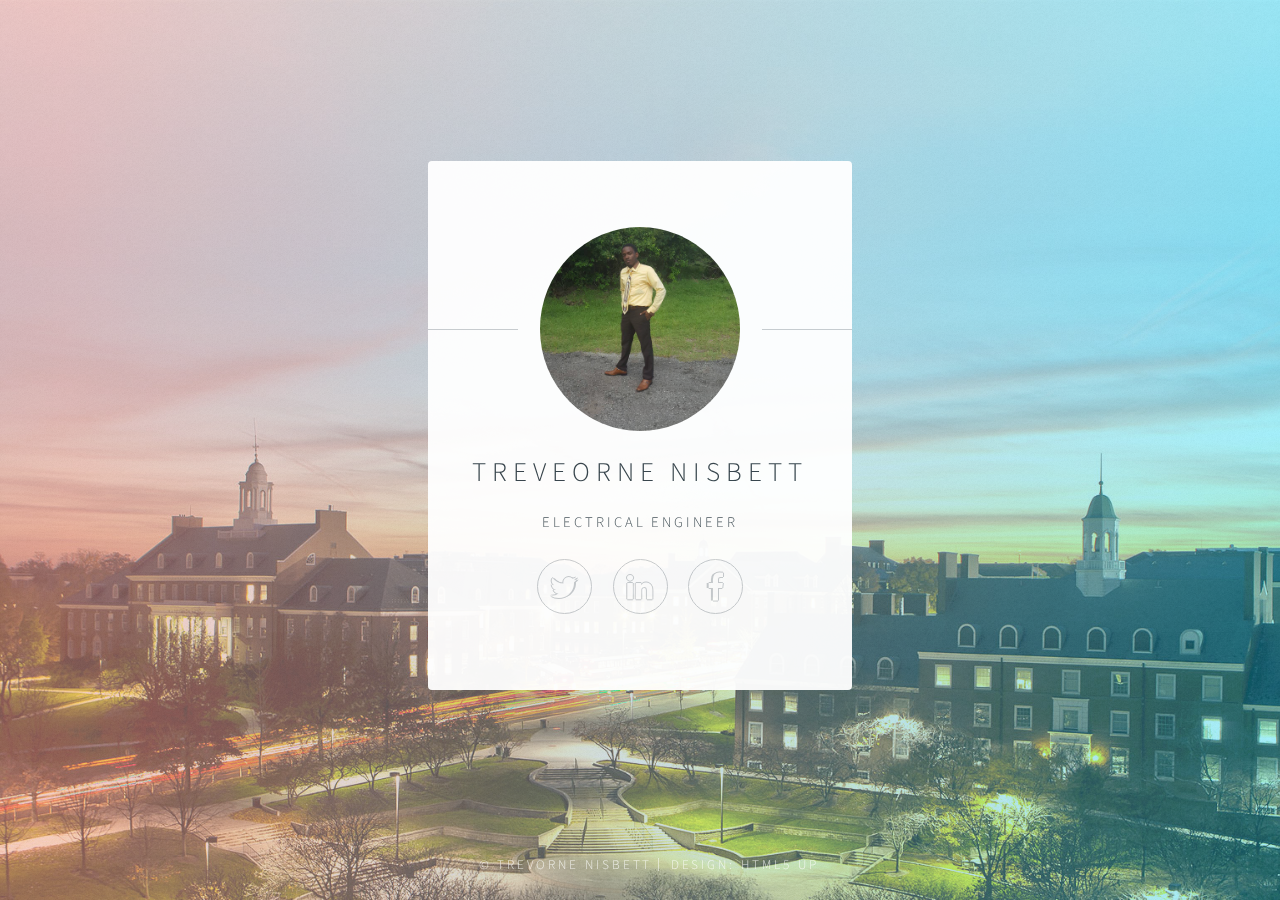
<file: html5up-identity/index.html>
<!DOCTYPE HTML>
<!--
	Identity by HTML5 UP
	html5up.net | @ajlkn
	Free for personal and commercial use under the CCA 3.0 license (html5up.net/license)
-->
<html>
	<head>
		<title>Identity by HTML5 UP</title>
		<meta charset="utf-8" />
		<meta name="viewport" content="width=device-width, initial-scale=1" />
		<!--[if lte IE 8]><script src="assets/js/html5shiv.js"></script><![endif]-->
		<link rel="stylesheet" href="assets/css/main.css" />
		<!--[if lte IE 9]><link rel="stylesheet" href="assets/css/ie9.css" /><![endif]-->
		<!--[if lte IE 8]><link rel="stylesheet" href="assets/css/ie8.css" /><![endif]-->
		<noscript><link rel="stylesheet" href="assets/css/noscript.css" /></noscript>
	</head>
	<body class="is-loading">

		<!-- Wrapper -->
			<div id="wrapper">

				<!-- Main -->
					<section id="main">
						<header>
							<span class="avatar"><img src="images/profilePicture.jpg" alt="" width="200px"/></span>
							<h1>Treveorne Nisbett</h1>
							<p>Electrical Engineer</p>
						</header>
						<!--
						<hr />
						<h2>Extra Stuff!</h2>
						<form method="post" action="#">
							<div class="field">
								<input type="text" name="name" id="name" placeholder="Name" />
							</div>
							<div class="field">
								<input type="email" name="email" id="email" placeholder="Email" />
							</div>
							<div class="field">
								<div class="select-wrapper">
									<select name="department" id="department">
										<option value="">Department</option>
										<option value="sales">Sales</option>
										<option value="tech">Tech Support</option>
										<option value="null">/dev/null</option>
									</select>
								</div>
							</div>
							<div class="field">
								<textarea name="message" id="message" placeholder="Message" rows="4"></textarea>
							</div>
							<div class="field">
								<input type="checkbox" id="human" name="human" /><label for="human">I'm a human</label>
							</div>
							<div class="field">
								<label>But are you a robot?</label>
								<input type="radio" id="robot_yes" name="robot" /><label for="robot_yes">Yes</label>
								<input type="radio" id="robot_no" name="robot" /><label for="robot_no">No</label>
							</div>
							<ul class="actions">
								<li><a href="#" class="button">Get Started</a></li>
							</ul>
						</form>
						<hr />
						-->
						<footer>
							<ul class="icons">
								<li><a href="#" class="fa-twitter">Twitter</a></li>
								<li><a href="https://www.linkedin.com/feed/" class="fa-linkedin">Linkedin</a></li>
								<li><a href="#" class="fa-facebook">Facebook</a></li>
							</ul>
						</footer>
					</section>

				<!-- Footer -->
					<footer id="footer">
						<ul class="copyright">
							<li>&copy; Trevorne Nisbett</li><li>Design: <a href="http://html5up.net">HTML5 UP</a></li>
						</ul>
					</footer>

			</div>

		<!-- Scripts -->
			<!--[if lte IE 8]><script src="assets/js/respond.min.js"></script><![endif]-->
			<script>
				if ('addEventListener' in window) {
					window.addEventListener('load', function() { document.body.className = document.body.className.replace(/\bis-loading\b/, ''); });
					document.body.className += (navigator.userAgent.match(/(MSIE|rv:11\.0)/) ? ' is-ie' : '');
				}
			</script>

	</body>
</html>
</file>
<file: html5up-identity/assets/css/ie9.css>
/*
	Identity by HTML5 UP
	html5up.net | @ajlkn
	Free for personal and commercial use under the CCA 3.0 license (html5up.net/license)
*/

/* Basic */

	body {
		background-image: url("../../images/bg.jpg");
		background-repeat: no-repeat;
		background-size: cover;
		background-position: bottom center;
		background-attachment: fixed;
	}

		body:after {
			display: none;
		}

/* List */

	ul.icons li a:before {
		color: #c8cccf;
	}

	ul.icons li a:hover:before {
		color: #ff7496;
	}

/* Wrapper */

	#wrapper {
		text-align: center;
	}

/* Main */

	#main {
		display: inline-block;
	}
</file>
<file: html5up-identity/assets/css/ie8.css>
/*
	Identity by HTML5 UP
	html5up.net | @ajlkn
	Free for personal and commercial use under the CCA 3.0 license (html5up.net/license)
*/

/* List */

	ul.icons li a {
		-ms-behavior: url("assets/js/PIE.htc");
	}

		ul.icons li a:before {
			text-align: center;
			font-size: 26px;
		}

/* Main */

	#main {
		-ms-behavior: url("assets/js/PIE.htc");
	}

		#main .avatar img {
			-ms-behavior: url("assets/js/PIE.htc");
		}

/* Footer */

	#footer {
		color: #fff;
	}

		#footer .copyright li {
			border-left: solid 1px #fff;
		}
</file>
<file: html5up-identity/assets/css/noscript.css>
/*
	Identity by HTML5 UP
	html5up.net | @ajlkn
	Free for personal and commercial use under the CCA 3.0 license (html5up.net/license)
*/

/* Basic */

	body:after {
		display: none;
	}

/* Main */

	#main {
		-moz-transform: none !important;
		-webkit-transform: none !important;
		-ms-transform: none !important;
		transform: none !important;
		opacity: 1 !important;
	}
</file>
<file: html5up-identity/assets/css/main.css>
@charset "UTF-8";
@import url(font-awesome.min.css);
@import url("https://fonts.googleapis.com/css?family=Source+Sans+Pro:300");

/*
	Identity by HTML5 UP
	html5up.net | @ajlkn
	Free for personal and commercial use under the CCA 3.0 license (html5up.net/license)
*/

/* Reset */

	html, body, div, span, applet, object, iframe, h1, h2, h3, h4, h5, h6, p, blockquote, pre, a, abbr, acronym, address, big, cite, code, del, dfn, em, img, ins, kbd, q, s, samp, small, strike, strong, sub, sup, tt, var, b, u, i, center, dl, dt, dd, ol, ul, li, fieldset, form, label, legend, table, caption, tbody, tfoot, thead, tr, th, td, article, aside, canvas, details, embed, figure, figcaption, footer, header, hgroup, menu, nav, output, ruby, section, summary, time, mark, audio, video {
		margin: 0;
		padding: 0;
		border: 0;
		font-size: 100%;
		font: inherit;
		vertical-align: baseline;
	}

	article, aside, details, figcaption, figure, footer, header, hgroup, menu, nav, section {
		display: block;
	}

	body {
		line-height: 1;
	}

	ol, ul {
		list-style: none;
	}

	blockquote, q {
		quotes: none;
	}

	blockquote:before, blockquote:after, q:before, q:after {
		content: '';
		content: none;
	}

	table {
		border-collapse: collapse;
		border-spacing: 0;
	}

	body {
		-webkit-text-size-adjust: none;
	}

/* Box Model */

	*, *:before, *:after {
		-moz-box-sizing: border-box;
		-webkit-box-sizing: border-box;
		box-sizing: border-box;
	}

/* Basic */

	@media screen and (max-width: 480px) {

		html, body {
			min-width: 320px;
		}

	}

	body.is-loading *, body.is-loading *:before, body.is-loading *:after {
		-moz-animation: none !important;
		-webkit-animation: none !important;
		-ms-animation: none !important;
		animation: none !important;
		-moz-transition: none !important;
		-webkit-transition: none !important;
		-ms-transition: none !important;
		transition: none !important;
	}

	html {
		height: 100%;
	}

	body {
		height: 100%;
		background-color: #ffffff;
		background-image: url("images/overlay.png"), -moz-linear-gradient(90deg, rgba(255, 165, 150, 0.5) 5%, rgba(0, 228, 255, 0.35)), url("../../images/bg1.jpg");
		background-image: url("images/overlay.png"), -webkit-linear-gradient(90deg, rgba(255, 165, 150, 0.5) 5%, rgba(0, 228, 255, 0.35)), url("../../images/bg1.jpg");
		background-image: url("images/overlay.png"), -ms-linear-gradient(90deg, rgba(255, 165, 150, 0.5) 5%, rgba(0, 228, 255, 0.35)), url("../../images/bg1.jpg");
		background-image: url("images/overlay.png"), linear-gradient(90deg, rgba(255, 165, 150, 0.5) 5%, rgba(0, 228, 255, 0.35)), url("../../images/bg1.jpg");
		background-repeat: repeat,			no-repeat,			no-repeat;
		background-size: 100px 100px, cover,				cover;
		background-position: top left,		center center,		bottom center;
		background-attachment: fixed,			fixed,				fixed;
	}

		body:after {
			content: '';
			display: block;
			position: fixed;
			top: 0;
			left: 0;
			width: 100%;
			height: inherit;
			opacity: 0;
			z-index: 1;
			background-color: #ffffff;
			background-image: url("images/overlay.png"), -moz-linear-gradient(60deg, rgba(255, 165, 150, 0.5) 5%, rgba(0, 228, 255, 0.35));
			background-image: url("images/overlay.png"), -webkit-linear-gradient(60deg, rgba(255, 165, 150, 0.5) 5%, rgba(0, 228, 255, 0.35));
			background-image: url("images/overlay.png"), -ms-linear-gradient(60deg, rgba(255, 165, 150, 0.5) 5%, rgba(0, 228, 255, 0.35));
			background-image: url("images/overlay.png"), linear-gradient(60deg, rgba(255, 165, 150, 0.5) 5%, rgba(0, 228, 255, 0.35));
			background-repeat: repeat,			no-repeat;
			background-size: 100px 100px, cover;
			background-position: top left,		center center;
			-moz-transition: opacity 1.75s ease-out;
			-webkit-transition: opacity 1.75s ease-out;
			-ms-transition: opacity 1.75s ease-out;
			transition: opacity 1.75s ease-out;
		}

		body.is-loading:after {
			opacity: 1;
		}

/* Type */

	body, input, select, textarea {
		color: #414f57;
		font-family: "Source Sans Pro", Helvetica, sans-serif;
		font-size: 14pt;
		font-weight: 300;
		line-height: 2;
		letter-spacing: 0.2em;
		text-transform: uppercase;
	}

		@media screen and (max-width: 1680px) {

			body, input, select, textarea {
				font-size: 11pt;
			}

		}

		@media screen and (max-width: 480px) {

			body, input, select, textarea {
				font-size: 10pt;
				line-height: 1.75;
			}

		}

	a {
		-moz-transition: color 0.2s ease, border-color 0.2s ease;
		-webkit-transition: color 0.2s ease, border-color 0.2s ease;
		-ms-transition: color 0.2s ease, border-color 0.2s ease;
		transition: color 0.2s ease, border-color 0.2s ease;
		color: inherit;
		text-decoration: none;
	}

		a:before {
			-moz-transition: color 0.2s ease, text-shadow 0.2s ease;
			-webkit-transition: color 0.2s ease, text-shadow 0.2s ease;
			-ms-transition: color 0.2s ease, text-shadow 0.2s ease;
			transition: color 0.2s ease, text-shadow 0.2s ease;
		}

		a:hover {
			color: #ff7496;
		}

	strong, b {
		color: #313f47;
	}

	em, i {
		font-style: italic;
	}

	p {
		margin: 0 0 1.5em 0;
	}

	h1, h2, h3, h4, h5, h6 {
		color: #313f47;
		line-height: 1.5;
		margin: 0 0 0.75em 0;
	}

		h1 a, h2 a, h3 a, h4 a, h5 a, h6 a {
			color: inherit;
			text-decoration: none;
		}

	h1 {
		font-size: 1.85em;
		letter-spacing: 0.22em;
		margin: 0 0 0.525em 0;
	}

	h2 {
		font-size: 1.25em;
	}

	h3 {
		font-size: 1em;
	}

	h4 {
		font-size: 1em;
	}

	h5 {
		font-size: 1em;
	}

	h6 {
		font-size: 1em;
	}

	@media screen and (max-width: 480px) {

		h1 {
			font-size: 1.65em;
		}

	}

	sub {
		font-size: 0.8em;
		position: relative;
		top: 0.5em;
	}

	sup {
		font-size: 0.8em;
		position: relative;
		top: -0.5em;
	}

	hr {
		border: 0;
		border-bottom: solid 1px #c8cccf;
		margin: 3em 0;
	}

/* Form */

	form {
		margin: 0 0 1.5em 0;
	}

		form > .field {
			margin: 0 0 1.5em 0;
		}

			form > .field > :last-child {
				margin-bottom: 0;
			}

	label {
		color: #313f47;
		display: block;
		font-size: 0.9em;
		margin: 0 0 0.75em 0;
	}

	input[type="text"],
	input[type="password"],
	input[type="email"],
	input[type="tel"],
	select,
	textarea {
		-moz-appearance: none;
		-webkit-appearance: none;
		-ms-appearance: none;
		appearance: none;
		border-radius: 4px;
		border: solid 1px #c8cccf;
		color: inherit;
		display: block;
		outline: 0;
		padding: 0 1em;
		text-decoration: none;
		width: 100%;
	}

		input[type="text"]:invalid,
		input[type="password"]:invalid,
		input[type="email"]:invalid,
		input[type="tel"]:invalid,
		select:invalid,
		textarea:invalid {
			box-shadow: none;
		}

		input[type="text"]:focus,
		input[type="password"]:focus,
		input[type="email"]:focus,
		input[type="tel"]:focus,
		select:focus,
		textarea:focus {
			border-color: #ff7496;
		}

	.select-wrapper {
		text-decoration: none;
		display: block;
		position: relative;
	}

		.select-wrapper:before {
			content: "";
			-moz-osx-font-smoothing: grayscale;
			-webkit-font-smoothing: antialiased;
			font-family: FontAwesome;
			font-style: normal;
			font-weight: normal;
			text-transform: none !important;
		}

		.select-wrapper:before {
			color: #c8cccf;
			display: block;
			height: 2.75em;
			line-height: 2.75em;
			pointer-events: none;
			position: absolute;
			right: 0;
			text-align: center;
			top: 0;
			width: 2.75em;
		}

		.select-wrapper select::-ms-expand {
			display: none;
		}

	input[type="text"],
	input[type="password"],
	input[type="email"],
	select {
		height: 2.75em;
	}

	textarea {
		padding: 0.75em 1em;
	}

	input[type="checkbox"],
	input[type="radio"] {
		-moz-appearance: none;
		-webkit-appearance: none;
		-ms-appearance: none;
		appearance: none;
		display: block;
		float: left;
		margin-right: -2em;
		opacity: 0;
		width: 1em;
		z-index: -1;
	}

		input[type="checkbox"] + label,
		input[type="radio"] + label {
			text-decoration: none;
			color: #414f57;
			cursor: pointer;
			display: inline-block;
			font-size: 1em;
			font-weight: 300;
			padding-left: 2.4em;
			padding-right: 0.75em;
			position: relative;
		}

			input[type="checkbox"] + label:before,
			input[type="radio"] + label:before {
				-moz-osx-font-smoothing: grayscale;
				-webkit-font-smoothing: antialiased;
				font-family: FontAwesome;
				font-style: normal;
				font-weight: normal;
				text-transform: none !important;
			}

			input[type="checkbox"] + label:before,
			input[type="radio"] + label:before {
				border-radius: 4px;
				border: solid 1px #c8cccf;
				content: '';
				display: inline-block;
				height: 1.65em;
				left: 0;
				line-height: 1.58125em;
				position: absolute;
				text-align: center;
				top: 0.15em;
				width: 1.65em;
			}

		input[type="checkbox"]:checked + label:before,
		input[type="radio"]:checked + label:before {
			color: #ff7496;
			content: '\f00c';
		}

		input[type="checkbox"]:focus + label:before,
		input[type="radio"]:focus + label:before {
			border-color: #ff7496;
		}

	input[type="checkbox"] + label:before {
		border-radius: 4px;
	}

	input[type="radio"] + label:before {
		border-radius: 100%;
	}

	::-webkit-input-placeholder {
		color: #616f77 !important;
		opacity: 1.0;
	}

	:-moz-placeholder {
		color: #616f77 !important;
		opacity: 1.0;
	}

	::-moz-placeholder {
		color: #616f77 !important;
		opacity: 1.0;
	}

	:-ms-input-placeholder {
		color: #616f77 !important;
		opacity: 1.0;
	}

	.formerize-placeholder {
		color: #616f77 !important;
		opacity: 1.0;
	}

/* Icon */

	.icon {
		text-decoration: none;
		position: relative;
		border-bottom: none;
	}

		.icon:before {
			-moz-osx-font-smoothing: grayscale;
			-webkit-font-smoothing: antialiased;
			font-family: FontAwesome;
			font-style: normal;
			font-weight: normal;
			text-transform: none !important;
		}

		.icon > .label {
			display: none;
		}

/* List */

	ol {
		list-style: decimal;
		margin: 0 0 1.5em 0;
		padding-left: 1.25em;
	}

		ol li {
			padding-left: 0.25em;
		}

	ul {
		list-style: disc;
		margin: 0 0 1.5em 0;
		padding-left: 1em;
	}

		ul li {
			padding-left: 0.5em;
		}

		ul.alt {
			list-style: none;
			padding-left: 0;
		}

			ul.alt li {
				border-top: solid 1px #c8cccf;
				padding: 0.5em 0;
			}

				ul.alt li:first-child {
					border-top: 0;
					padding-top: 0;
				}

		ul.icons {
			cursor: default;
			list-style: none;
			padding-left: 0;
			margin-top: -0.675em;
		}

			ul.icons li {
				display: inline-block;
				padding: 0.675em 0.5em;
			}

				ul.icons li a {
					text-decoration: none;
					position: relative;
					display: block;
					width: 3.75em;
					height: 3.75em;
					border-radius: 100%;
					border: solid 1px #c8cccf;
					line-height: 3.75em;
					overflow: hidden;
					text-align: center;
					text-indent: 3.75em;
					white-space: nowrap;
				}

					ul.icons li a:before {
						-moz-osx-font-smoothing: grayscale;
						-webkit-font-smoothing: antialiased;
						font-family: FontAwesome;
						font-style: normal;
						font-weight: normal;
						text-transform: none !important;
					}

					ul.icons li a:before {
						color: #ffffff;
						text-shadow: 1.25px 0px 0px #c8cccf, -1.25px 0px 0px #c8cccf, 0px 1.25px 0px #c8cccf, 0px -1.25px 0px #c8cccf;
					}

					ul.icons li a:hover:before {
						text-shadow: 1.25px 0px 0px #ff7496, -1.25px 0px 0px #ff7496, 0px 1.25px 0px #ff7496, 0px -1.25px 0px #ff7496;
					}

					ul.icons li a:before {
						position: absolute;
						top: 0;
						left: 0;
						width: inherit;
						height: inherit;
						font-size: 1.85rem;
						line-height: inherit;
						text-align: center;
						text-indent: 0;
					}

					ul.icons li a:hover {
						border-color: #ff7496;
					}

			@media screen and (max-width: 480px) {

				ul.icons li a:before {
					font-size: 1.5rem;
				}

			}

		ul.actions {
			cursor: default;
			list-style: none;
			padding-left: 0;
		}

			ul.actions li {
				display: inline-block;
				padding: 0 0.75em 0 0;
				vertical-align: middle;
			}

				ul.actions li:last-child {
					padding-right: 0;
				}

	dl {
		margin: 0 0 1.5em 0;
	}

		dl dt {
			display: block;
			margin: 0 0 0.75em 0;
		}

		dl dd {
			margin-left: 1.5em;
		}

/* Button */

	input[type="submit"],
	input[type="reset"],
	input[type="button"],
	button,
	.button {
		-moz-appearance: none;
		-webkit-appearance: none;
		-ms-appearance: none;
		appearance: none;
		-moz-transition: background-color 0.2s ease-in-out, border-color 0.2s ease-in-out, color 0.2s ease-in-out;
		-webkit-transition: background-color 0.2s ease-in-out, border-color 0.2s ease-in-out, color 0.2s ease-in-out;
		-ms-transition: background-color 0.2s ease-in-out, border-color 0.2s ease-in-out, color 0.2s ease-in-out;
		transition: background-color 0.2s ease-in-out, border-color 0.2s ease-in-out, color 0.2s ease-in-out;
		display: inline-block;
		height: 2.75em;
		line-height: 2.75em;
		padding: 0 1.5em;
		background-color: transparent;
		border-radius: 4px;
		border: solid 1px #c8cccf;
		color: #414f57 !important;
		cursor: pointer;
		text-align: center;
		text-decoration: none;
		white-space: nowrap;
	}

		input[type="submit"]:hover,
		input[type="reset"]:hover,
		input[type="button"]:hover,
		button:hover,
		.button:hover {
			border-color: #ff7496;
			color: #ff7496 !important;
		}

		input[type="submit"].icon,
		input[type="reset"].icon,
		input[type="button"].icon,
		button.icon,
		.button.icon {
			padding-left: 1.35em;
		}

			input[type="submit"].icon:before,
			input[type="reset"].icon:before,
			input[type="button"].icon:before,
			button.icon:before,
			.button.icon:before {
				margin-right: 0.5em;
			}

		input[type="submit"].fit,
		input[type="reset"].fit,
		input[type="button"].fit,
		button.fit,
		.button.fit {
			display: block;
			width: 100%;
			margin: 0 0 0.75em 0;
		}

		input[type="submit"].small,
		input[type="reset"].small,
		input[type="button"].small,
		button.small,
		.button.small {
			font-size: 0.8em;
		}

		input[type="submit"].big,
		input[type="reset"].big,
		input[type="button"].big,
		button.big,
		.button.big {
			font-size: 1.35em;
		}

		input[type="submit"].disabled, input[type="submit"]:disabled,
		input[type="reset"].disabled,
		input[type="reset"]:disabled,
		input[type="button"].disabled,
		input[type="button"]:disabled,
		button.disabled,
		button:disabled,
		.button.disabled,
		.button:disabled {
			-moz-pointer-events: none;
			-webkit-pointer-events: none;
			-ms-pointer-events: none;
			pointer-events: none;
			opacity: 0.5;
		}

/* Main */

	#main {
		position: relative;
		max-width: 100%;
		min-width: 27em;
		padding: 4.5em 3em 3em 3em ;
		background: #ffffff;
		border-radius: 4px;
		cursor: default;
		opacity: 0.95;
		text-align: center;
		-moz-transform-origin: 50% 50%;
		-webkit-transform-origin: 50% 50%;
		-ms-transform-origin: 50% 50%;
		transform-origin: 50% 50%;
		-moz-transform: rotateX(0deg);
		-webkit-transform: rotateX(0deg);
		-ms-transform: rotateX(0deg);
		transform: rotateX(0deg);
		-moz-transition: opacity 1s ease, -moz-transform 1s ease;
		-webkit-transition: opacity 1s ease, -webkit-transform 1s ease;
		-ms-transition: opacity 1s ease, -ms-transform 1s ease;
		transition: opacity 1s ease, transform 1s ease;
	}

		#main .avatar {
			position: relative;
			display: block;
			margin-bottom: 1.5em;
		}

			#main .avatar img {
				display: block;
				margin: 0 auto;
				border-radius: 100%;
				box-shadow: 0 0 0 1.5em #ffffff;
			}

			#main .avatar:before {
				content: '';
				display: block;
				position: absolute;
				top: 50%;
				left: -3em;
				width: calc(100% + 6em);
				height: 1px;
				z-index: -1;
				background: #c8cccf;
			}

		@media screen and (max-width: 480px) {

			#main {
				min-width: 0;
				width: 100%;
				padding: 4em 2em 2.5em 2em ;
			}

				#main .avatar:before {
					left: -2em;
					width: calc(100% + 4em);
				}

		}

		body.is-loading #main {
			opacity: 0;
			-moz-transform: rotateX(15deg);
			-webkit-transform: rotateX(15deg);
			-ms-transform: rotateX(15deg);
			transform: rotateX(15deg);
		}

/* Footer */

	#footer {
		-moz-align-self: -moz-flex-end;
		-webkit-align-self: -webkit-flex-end;
		-ms-align-self: -ms-flex-end;
		align-self: flex-end;
		width: 100%;
		padding: 1.5em 0 0 0;
		color: rgba(255, 255, 255, 0.75);
		cursor: default;
		text-align: center;
	}

		#footer .copyright {
			margin: 0;
			padding: 0;
			font-size: 0.9em;
			list-style: none;
		}

			#footer .copyright li {
				display: inline-block;
				margin: 0 0 0 0.45em;
				padding: 0 0 0 0.85em;
				border-left: solid 1px rgba(255, 255, 255, 0.5);
				line-height: 1;
			}

				#footer .copyright li:first-child {
					border-left: 0;
				}

/* Wrapper */

	#wrapper {
		display: -moz-flex;
		display: -webkit-flex;
		display: -ms-flex;
		display: flex;
		-moz-align-items: center;
		-webkit-align-items: center;
		-ms-align-items: center;
		align-items: center;
		-moz-justify-content: space-between;
		-webkit-justify-content: space-between;
		-ms-justify-content: space-between;
		justify-content: space-between;
		-moz-flex-direction: column;
		-webkit-flex-direction: column;
		-ms-flex-direction: column;
		flex-direction: column;
		-moz-perspective: 1000px;
		-webkit-perspective: 1000px;
		-ms-perspective: 1000px;
		perspective: 1000px;
		position: relative;
		min-height: 100%;
		padding: 1.5em;
		z-index: 2;
	}

		#wrapper > * {
			z-index: 1;
		}

		#wrapper:before {
			content: '';
			display: block;
		}

		@media screen and (max-width: 360px) {

			#wrapper {
				padding: 0.75em;
			}

		}

		body.is-ie #wrapper {
			height: 100%;
		}
</file>
